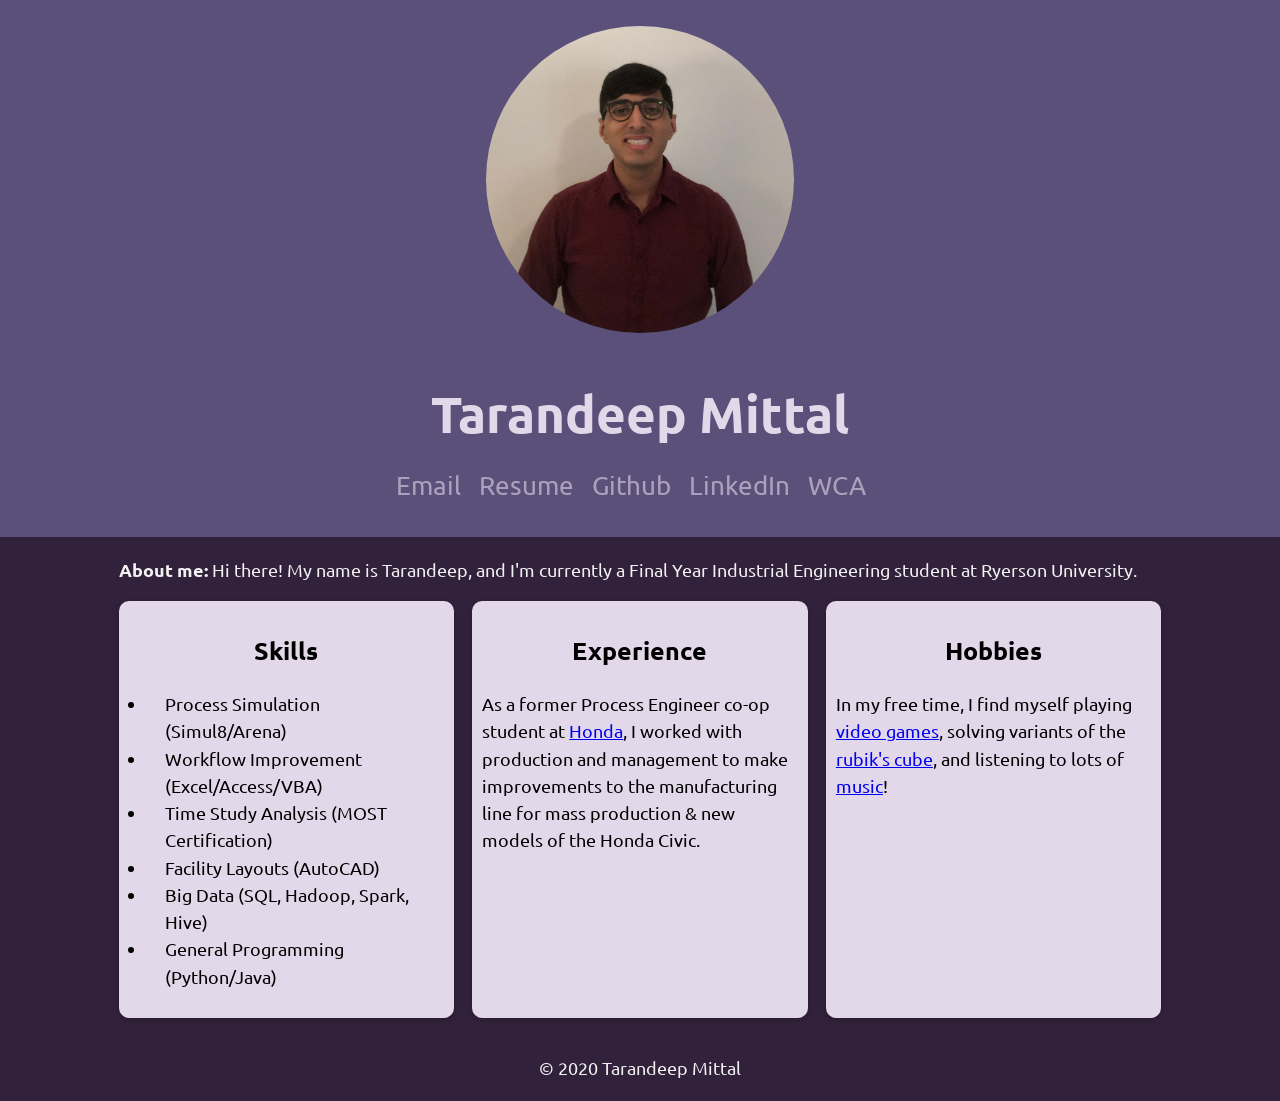
<file: index.html>
<!DOCTYPE html>
<html lang="en">

<head>
    <meta charset="UTF-8">
    <meta name="viewport" content="width=device-width, initial-scale=1.0">
    <meta name="descrition" content="Tarandeep Mittal is a Industrial Engineering student at Ryerson University looking for new opportunities">
    <meta name="tags" content="tmittal, tarandeep5, tarandeepmittal, tarandeep, Tarandeep Mittal, mittaltarandeep">
    <meta name="author" content="Tarandeep Mittal">
    <link rel="stylesheet" href="src/css/styles.css">

    <link href="https://fonts.googleapis.com/css2?family=Ubuntu&display=swap" rel="stylesheet">
    <title>Tarandeep's Website</title>
</head>

<body>
    <div class="container">
        <header id="top-header">
            <div>
                <div id="headshot">
                    <img src="/src/images/tarandeep_photo.jpeg" style="border-radius:50%;width:25%;height:25%"; alt="tarandeep's headshot"> 
                </div>
                <h1>Tarandeep Mittal</h1>
                <ul class="links">
                    <li><a href="mailto:tmittal@ryerson.ca">Email</a></li>
                    <li><a href="https://www.icloud.com/iclouddrive/0c7_hIlP80v-L3TEsT_2Mh3KA#.Dec._2020._Semester_End">Resume</a></li>
                    <li><a href="https://github.com/tdmittens">Github</a></li>
                    <li><a href="https://www.linkedin.com/in/tarandeepmittal/">LinkedIn</a></li>
                    <li><a href="https://www.worldcubeassociation.org/persons/2014MITT02">WCA</a></li>
                </ul>
            </div>
            <!--       
            <div>
                <ul class="navbar">
                    <li><a href="#home">Home</a></li>
                    <li><a href="#about-me">About</a></li>
                    <li><a href="#hobbies">Hobbies</a></li>
                    <li><a href="#experience">Experience</a></li>
                </ul>
            </div>
            --> 
        </header>

        <!-- ABOUT ME -->
        <div id="about-me">
            <span> <b>About me: </b>Hi there! My name is Tarandeep, and I'm currently a Final Year Industrial Engineering student at Ryerson University.</span>    
        </div>

        <!--Skillset-->
        <div id="skillset" class="text"> 
            <h2>Skills</h2>
            <span>
                <ul>
                    <li>Process Simulation (Simul8/Arena)</li>
                    <li>Workflow Improvement (Excel/Access/VBA) </li>
                    <li>Time Study Analysis (MOST Certification)</li>
                    <li>Facility Layouts (AutoCAD)</li>
                    <li>Big Data (SQL, Hadoop, Spark, Hive)</li>
                    <li>General Programming (Python/Java) </li>
                </ul>
            </span>
        </div>

        <!-- EXPERIENCE -->
        <div id="experience" class="text">
            <h2>Experience</h2>
            <span>As a former Process Engineer co-op student at <a href="http://www.hondacanadamfg.ca/">Honda</a>, 
                I worked with production and management to make improvements to the manufacturing 
                line for mass production & new models of the Honda Civic.</span>
        </div>  

        <!-- HOBBIES -->
        <div id="hobbies" class="text">
            <h2>Hobbies</h2>
            <span>In my free time, I find myself playing <a href="https://steamcommunity.com/id/dipmaestro/"> video games</a>, 
                solving variants of the <a href="https://www.worldcubeassociation.org/persons/2014MITT02">rubik's cube</a>, 
                and listening to lots of <a href="https://open.spotify.com/user/mittaltarandeep">music</a>!
            </span>
        </div>   
 
        <div id="footer">
            <p>© 2020 Tarandeep Mittal</p>
        </div>
    </div>
</body>
</html>
</file>
<file: src/css/styles.css>
* {
    box-sizing: border-box;
    font-size: 1.42vw;
  }

.container{
    /*width: 1000px;
    margin: 0 auto;*/

    /*https://www.youtube.com/watch?v=68O6eOGAGqA for ref*/
    display:grid;
    width: 100%;
    height: 100vh;
    grid-template-columns: 0.3fr 1fr 1fr 1fr 0.3fr;
    grid-template-areas: 
        "top-header top-header top-header top-header top-header"
        ". about-me about-me about-me ."
        ". skillset experience hobbies ."
        "footer footer footer footer footer";
    grid-gap: 1rem;
}

body{
    /*min-width: 320px;*/
    /*background: linear-gradient(to right,
    rgba(0,107,142,1),
    rgba(75,89,230,1),
    rgba(150,125,253,1));*/
    background: #32213A;
    font-family: 'Ubuntu', sans-serif;
    font-size: 20px;
    line-height: 1.4285em;
    color: #f2f2f2;
    margin: 0
    /*color: rgba(0,0,0,.87);*/
    /*background-color: #cceeff;*/
    /*padding: 20px 250px 20px*/
}
/*
#card {
    display: flex;
    flex-direction: column;
    justify-content: center;
    align-items: center;
    background-color: #E3D8E9;
    color: black;
    box-shadow: rgba(3,8,20,0.1) 0px 0.15rem 0.5rem, rgba(2, 8, 20, 0.1) 0px 0.075rem 0.175rem; /*https://www.youtube.com/watch?v=705XCEruZFs for ref later
    height: 100%;
    width: 100%;
    border-radius: 10px;
    transition: all 500ms;
    background-size: cover;
    background-position: center;
    background-repeat: no-repeat;
    padding: 5%;
}*/

#headshot{
    display: block;
    margin-left: auto;
    margin-right: auto;
    width: 100%;
    max-width: 8000px;
    margin: 0 auto;
    text-align: center;
    padding: 2%
}

#top-header{
    text-align: center;
    grid-area: top-header;
    background-color: #5B507A;
    /*background-image: url(/src/images/toronto-skyli9ne.jpg);
    background-size: 100% 100%;*/
    border: 5%;
}

#top-header h1 {
    font-size: 4vw;
    color: #E3D8E9;
}

.links{
    margin:2%;
    padding:0;
    display: flex;
    justify-content: center;
    text-align: center;
    
    /*gap: 5%; doesn't work on safari*/
}

.links li{
    list-style: none;
    padding:0.5em 0;
    margin-right: 1rem
}

.links li a{
    color: #E3D8E9;
    font-size: 2vw;
    opacity: 0.6;
    text-decoration: none;
    transition: 0.3s;
}

.links li a:hover{
    opacity:1;
}
/*
.navbar{
    padding: 2em;
    display: flex;
    list-style: none; 
    margin: 0em 0em 0em; 
    border-radius: 10px;
    overflow: hidden;
    background:black;
} 

.navbar li {
    flex: 1;
    justify-content: space-between;
}

.navbar li a{
    padding: 2em 2em;
    color: #f2f2f2;
    text-align: center;
    text-decoration: none;
    font-size: 2em;
    font-weight: 500;
    opacity: 0.6;
}

.navbar li a:hover{
    opacity:1;
}
*/

.text{
    display: flex;
    flex-direction: column;
    align-items: center;
    background-color: #E3D8E9;
    color: black;
    box-shadow: rgba(3,8,20,0.1) 0px 0.15rem 0.5rem, rgba(2, 8, 20, 0.1) 0px 0.075rem 0.175rem; 
    height: 100%;
    width: 100%;
    border-radius: 10px;
    transition: all 500ms;
    background-size: cover;
    background-position: center;
    background-repeat: no-repeat;
    padding: 3%;
    line-height: 1.5;
}

#about-me{
    grid-area: about-me;
    line-height: 1.5;
}

#skillset{
    grid-area:skillset
}

#hobbies{
    grid-area: hobbies;
}


#experience{
    grid-area: experience;
}

#footer{
    grid-area:footer;
    text-align: center;
}

h1{
    font-size: 40px;
}

h2 {
    font-size: 25px;
    text-align: center;
}

h3 {
    font-size: 20px;
}

h4{
    font-size: 18px;
}

ul,li{
    margin-top: 0;
    padding-left: 1em;
}

@media only screen and (max-width: 1000px) {
    *{
        font-size: 3vw;
    }
    .container{
        grid-template-columns: 0.05fr 1fr 0.05fr;
        /*grid-template-rows: 2fr 0.1fr 2fr 0.1fr 2fr 0.1fr 2fr;*/
        grid-template-areas: 
            "top-header top-header top-header"
            ". about-me ." 
            ". skillset ."
            ". experience ."
            ". hobbies ." 
            "footer footer footer";   
    }
    #top-header h1 {
        font-size: 8vw;
    }
    .links li a{
        font-size: 4vw;
    }
}
</file>
